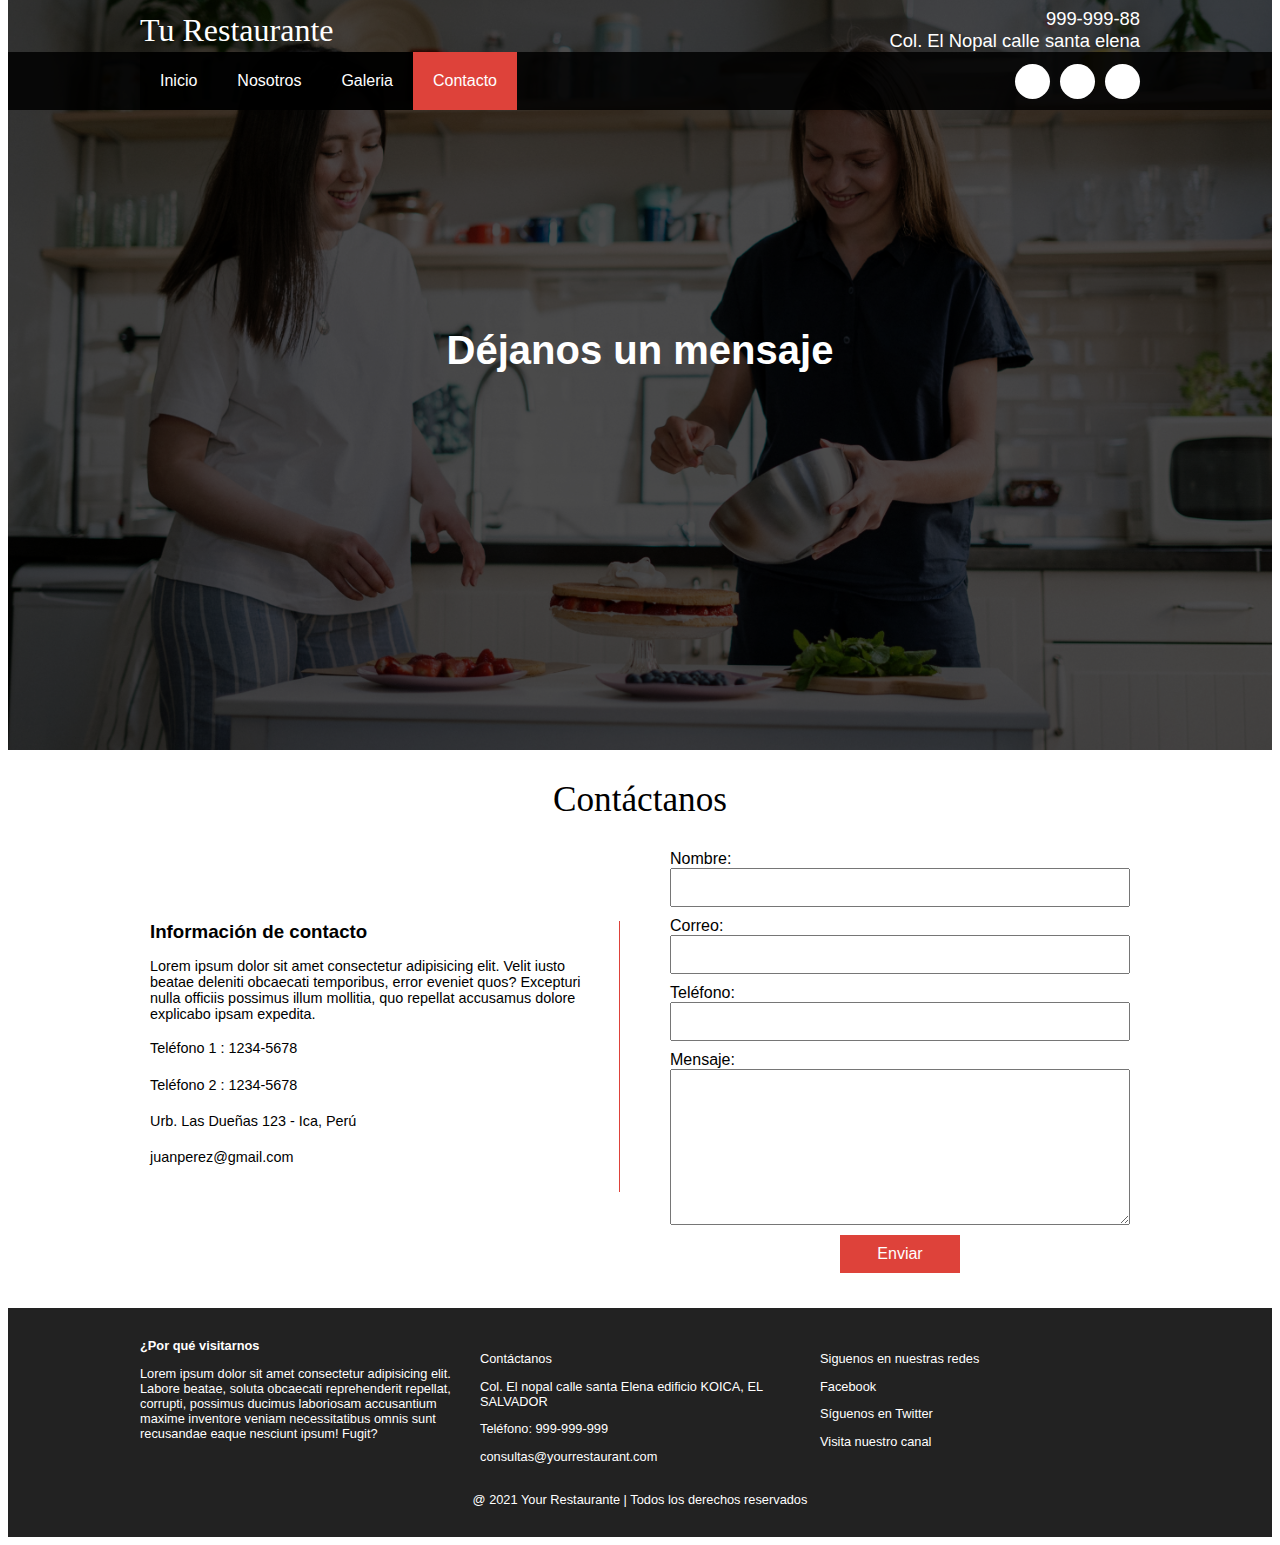
<file: contacto.html>
<!DOCTYPE html>
<html lang="es">

<head>
  <meta charset="UTF-8" />
  <title>Contacto</title>
  <meta http-equiv="X-UA-Compatible" content="IE=edge" />
  <meta name="viewport" content="width=device-width, 
    user-scalable=yes, initial-scale=1.0, maximum-scale=3.0, minimum-scale=1.0" />

  <link rel="stylesheet" href="css/estilos.css" />
  <link rel="stylesheet" href="css/menu.css">
  <link rel="stylesheet" href="css/contacto.css" />
  <link rel="stylesheet" href="css/responsive.css">

  <!-- iconos fontastic -->
  <link href="https://file.myfontastic.com/EUPR2MUpr7bJSKyzUT6Ugb/icons.css" rel="stylesheet" />
</head>



<body>

    <header class="main-header">
        <div class="container container-flex">
            <div class="logo-container column column-50">
                <h1 class="logo">Tu Restaurante</h1>
            </div>

            <div class="main-header_contactInfo column column-50">
                <div class="main-header_contactInfo_phone">
                    <span class="icon-phone">999-999-88</span>
                </div>
                <div class="main-header_contactInfo_address">
                    <span class="icon-location">Col. El Nopal calle santa elena</span>
                </div>
            </div>
        </div>
    </header>


     <!-- menu -->
     <nav class="main-nav">
        <div class="container container-flex">
            <span class="icon-menu" id="btn_menu"></span>
            <ul class="menu" id="menu">
                <li class="menu_item"><a href="index.html" class="menu_link ">Inicio</a></li>
                <li class="menu_item"><a href="nosotros.html" class="menu_link">Nosotros</a></li>
                <li class="menu_item"><a href="galeria.html" class="menu_link">Galeria</a></li>
                <li class="menu_item"><a href="contacto.html" class="menu_link menu-select">Contacto</a></li>
            </ul>
            <div class="social-icon">
                <a href="" class="social icon_link"><span class="icon-facebook"></span></a>
                <a href="" class="social icon_link"><span class="icon-twitter"></span></a>
                <a href="" class="social icon_link"><span class="icon-mail"></span></a>
            </div>
        </div>
    </nav>


  <section class="banner">
    </h2>
    <img src="img/galeria/banner-galeria.jpg" alt="" class="banner_img" />
    <div class="banner_content">Déjanos un mensaje</div>
  </section>


  <main class="main">
    <section class="group contact">
      <h2 class="group_title">Contáctanos</h2>
      <div class="container container-flex">
        <div class="contact-information column column-50">
          <h3 class="colummn_title">Información de contacto</h3>
          <p class="column_txt">Lorem ipsum dolor sit amet consectetur adipisicing elit. Velit iusto beatae deleniti
            obcaecati temporibus,
            error eveniet quos? Excepturi nulla officiis possimus illum mollitia, quo repellat accusamus dolore
            explicabo ipsam expedita.</p>
          <p class="column_txt"><span class="icon-phone"></span>Teléfono 1 : 1234-5678</p>
          <p class="column_txt"><span class="icon-phone"></span>Teléfono 2 : 1234-5678</p>
          <p class="column_txt"><span class="icon-location"></span>Urb. Las Dueñas 123 - Ica, Perú</p>
          <p class="column_txt"><span class="icon-mail"></span>juanperez@gmail.com</p>
        </div>

        <form action="" method="post" class="formulario column column-50">
          <label for="" class="formulario_label">Nombre:</label>
          <input type="text" class="formulario_input-txt" name="nombre">
          <label for="" class="formulario_label">Correo:</label>
          <input type="text" class="formulario_input-txt" name="correo">
          <label for="" class="formulario_label">Teléfono:</label>
          <input type="text" class="formulario_input-txt" name="telefono">
          <label for="" class="formulario_label">Mensaje:</label>
          <textarea name="mensaje" id="" cols="30" rows="10" class="formulario_textarea">
            </textarea>
          <input type="submit" class="btn formulario_btn" value="Enviar">
        </form>
      </div>
    </section>
  </main>


  <footer class="main-footer">
    <div class="container container-flex">
        <div class="column column-33">
            <h2 class="column_title">¿Por qué visitarnos</h2>
            <p class="column_txt">Lorem ipsum dolor sit amet consectetur adipisicing elit. Labore beatae, soluta
                obcaecati reprehenderit repellat, corrupti, possimus ducimus laboriosam accusantium maxime inventore
                veniam necessitatibus omnis sunt recusandae eaque nesciunt ipsum! Fugit?</p>

        </div>
        <div class="column column-33">
            <p class="column_title">Contáctanos</p>
            <p class="column_txt">Col. El nopal calle santa Elena edificio KOICA, EL SALVADOR</p>
            <p class="column_txt">Teléfono: 999-999-999</p>
            <p class="column_txt">consultas@yourrestaurant.com</p>
        </div>

        <div class="column column-33">
            <p class="column_title">Siguenos en nuestras redes</p>
            <p class="column_txt"><a href="" class="icon-facebook">Facebook</a></p>
            <p class="column_txt"><a href="" class="icon-twitter">Síguenos en Twitter</a></p>
            <p class="column_txt"><a href="" class="icon-youtube">Visita nuestro canal</a></p>
        </div>
        <p class="copy">@ 2021 Your Restaurante | Todos los derechos reservados</p>
    </div>
</footer>

  <script src="js/menu.js"></script>
 
</body>

</html>
</file>
<file: css/estilos.css>
* {
    box-sizing: border-box;
}

body {
    font-family: "Lucita sans", "Lucida Sans Regula", "Lucida Grande",
    "Lucida Sans Unicode", Geneva, Verdana, sans-serif;
}


/**************************************** Estilos base ******************************************************/
img {
    display: block;
    width: 100%;
    max-width: 100%;
}

h1,h2,h3,h4,h5,h6 {
    margin: 0;
}

.container {
    width: 100%;
    margin: auto;
}
.container-flex{
    display: flex;
    flex-wrap: wrap;
    justify-content: space-between;
    align-items: center;
}
.column{
    width: 100%;
}


/***************************************************** Estilos de header *************************************/
.main-header{
    width: 100%;
}
.logo{
    font-size: 1.8em;
    color: #de423a;
    padding: 10px;
    font-family: "Pacifico", cursive;
    font-weight: 100;
}

.main-header_contactInfo_phone{
    background: #de423a;
    color: white;
    margin: 0 auto;
    padding: 10px;
}
.main-header_contactInfo_address{
    padding: 10px;
    margin: 0;
}
.main-header [class*="icon-"]::before{
    position: relative;
    top: 2px;
    right: 5px;
}
.social-icon{
    display: flex;
    justify-content: space-between;
}
.social-icon [class*="icon-"]{
    color: black;
    margin-left: 10px;
    display: flex;
    justify-content: center;
    align-items: center;
    font-size: 1.3em;
    width: 35px;
    height: 35px;
    background: white;
    border-radius: 50%;
}
.social-icon_link{
    text-decoration: none;
}

/******************************************* estilos de banner ****************************************************/
.banner{
    margin-top: -60px;
    position: relative;
}
.banner::before{
    content: "";
    position: absolute;
    width: 100%;
    height: 100%;
    background: rgba(0, 0, 0, 0.7);
    z-index: 1000;
    top: 0;
}
.banner_img{
    width: 100%;
    height: 500px;
    object-fit: cover;
}

.banner_content{
    width: 90%;
    color: white;
    text-align: center;
    position: absolute;
    z-index: 1500;
    top: 50%;
    left: 50%;
    transform: translateX(-50%) translateY(-50%);
    font-size: 1.5em;
    font-weight: bold;
}

/******************************************* estilos principales ****************************************************/
.group-color .container{
    background: #de423a;
    color: white;
    padding: 10px;
    text-align: center;
}

.main_title{
    margin: 15px 0;
    font-size: 1.8em;
    font-family: "Pacifico", cursive;
    font-weight: 100;
}

.main_txt{
    color: black;
    text-align: justify;
    font-size: 20px;
}

.column_title{
    font-size: 1.3em;
}

.main_about_description .column:nth-child(2){
    padding: 10px;
}

.btn{
    display: block;
    text-align: center;
    text-decoration: none;
    width: 120px;
    background: #de423a;
    color: white;
    padding: 10px;
    margin: 10px auto;
}

.today-special .column{
    margin-bottom: 30px;
    text-align: center;
}

.today-special_img{
    margin: auto;
    max-width: 350px;
}

.today-special_title{
    text-align: center;
    font-size: 1.3em;
    padding-top: 10px;
    padding-bottom: 20px;
}

.today-special_price{
    font-size: 1.5em;
    color: #de423a;
    font-weight: 100;
}


/******************************************* estilos footer ****************************************************/
.main-footer{
    background: #222;
    color: white;
    padding: 10px;
    padding-top: 20px;
    padding-bottom: 20px;
    font-size: 0.8em;
} 
.copy{
    text-align: center;
    margin: auto;
    margin-top: 15px;
}

.main-footer [class*="icon-"]{
    color: white;
    text-decoration: none;
}

.main-footer [class*="icon-"]:before{
    position: relative;
    top: 3px;
    right: 5px;
}
</file>
<file: css/menu.css>
.main-nav{
    width: 100%;
    position: relative;
    z-index: 2000;
    padding: 10px;
}

/******** menu boton ****/

.icon-menu{
    display: block;
    color: white;
    border: 1px solid white;
    border-radius: 3px;
    width: 40px;
    height: 40px;
    line-height: 42px;
    text-align: center;
    cursor: pointer;
    font-size: 1.5em;
}
.menu{
    position: absolute;
    top: 60px;
    left: 0;
    width: 100%;
    background: rgba(0, 0, 0, 0.7);
    padding: 0;
    margin: 0;
    list-style: none;
    text-align: center;
    height: 0;
    overflow: hidden;
    transition: height 0.3s linear;
}

.menu_link{
    display: block;
    padding: 15px;
    color: white;
    text-decoration: none;
}

.menu_link:hover{
    background: #de423a;
}
.menu_link-select{
    background: #de423a;
}

.menu_link.menu-select{
    background: #de423a;
}
  /**activar menu****/
  .mostrar{
    height: 200px;
  }
</file>
<file: css/contacto.css>
.contact-information {
    padding: 10px;
    padding-top: 0;
    margin-bottom: 30px;
    border-bottom: 1px solid #de423a;
}

.contact-information .column_title{
    font-family: 'Pacifico', cursive;
    font-weight: 100;
}

.contact-information [class*="icon-"] {
    font-size: 1.3em;
    margin-block-end: 7px;
    position: relative;
    top: 5px;
}

.group_title{
    font-family: "Pacifico", cursive;
    text-align: center;
    font-weight: 100;
    font-size: 1.8em;
    margin: 30px;
}

.formulario{
    padding: 10px;
    padding-top: 0;
}

.formulario_label, .formulario_input-txt, .formulario_textarea{
    display: block;
    width: 100%;
}

.formulario_input-txt{
    padding: 10px;
    margin-bottom: 10px;
}

.formulario_textarea{
    min-height: 100px;
    min-width: 100%;
    max-width: 100%;
    max-height: 200px;
}

.formulario_btn{
border: none;
cursor: pointer;
font-size: 1em;
}
</file>
<file: css/responsive.css>
@media screen and (min-width: 480px) {
    .logo {
        color: white;
    }
    .main-header_contactInfo{
        text-align: right;
    }
    .banner{
        margin-top: -200px;
        z-index: -1000;
    }

    .banner_img{
        height: 600px;
    }
    .main-header_contactInfo_phone{
        background: none;
    }

    .main-header_contactInfo_address{
        color: white;
    }
    .column-50 {
        width: 48%;
    }
    .main-nav{
        background: rgba(0, 0, 0, 0.85);
    }
    .banner {
        margin-top: -160px;
        z-index: -1000;
    }
    .banner_content{
        font-size: 2em;
    }
    .main {
        padding-bottom: 15px;
    }
    .main_about_description .column:nth-child(2) {
        padding-left: 20px;
        font-size: 0.9em;
    }
    .main_about_description .btn{
        margin: 0;
    }
    .today-special .column {
        border: 5px solid #ddd;
        padding: 5px;
    }

    .today-special_img{
        height: 200px;
        object-fit: cover;
    }
    .main-footer .container-flex{
        align-items: flex-start;
    }

    .column-50{
        width: 48%;
    }

    .column-50-25{
        width: 48%;
    }
    .column-33{
        width: 32%;
    }

    /*responsive nosotros */
    .our-team_img{
        width: 220px;
        height: 220px;
        }

            /*responsive contacto */
    .contact-information p{
        font-size: .90em;
    }
    .contact-information{
        border-right: 1px solid #de423a;
        border-bottom: none;
    }

    }


    /*************** pantalla 768px ***********/
@media screen and (min-width: 768px){
   .main_title{
    font-size: 2.2em;
   }

   .main_about_description{
    margin-top: 30px;
   }

   .main_about_description .column-50:nth-child(2){
    font-size: 1em;
   }

   .main_about_description .column-50:nth-child(2) .column_txt{
    line-height: 30px;
   }
   .column-50-25{
    width: 24%;
   }
   .column_title{
    font-size: 1em;
   }
   .group_title{
    font-size: 2.2em;
   }

   /*nosotros*/
   .our-team_img{
    width: 220px;
    height: 220px;
   }
}


    /*************** pantalla 1024px ***********/
    @media screen and (min-width: 1024px){
        .container{
            width: 1000px;
        }
        .logo{
            font-size: 2em;
            padding: 0;
        }
        .main-header_contactInfo_phone,
        .main-header_contactInfo_address{
            padding: 0;
            font-size: 1.15em;
        }
        .main-nav{
            padding: 0;
        }
        .banner_img{
            height: 800px;
        }
        .banner_content{
            font-size: 2.5em;
        }
        .icon-menu{
            display: none;
        }
        .menu{
            position: static;
            display: flex;
            height: auto;
            width: auto;
        }
        .menu_link{
            padding: 20px;
        }
        .group-color .container{
            margin-top: 30px;
            margin-bottom: 30px;
            padding: 20px;
        }
        .main_title{
            font-size: 2.3em;
        }
        .main_about_description .column-50:nth-child(2) .column_txt{
            line-height: 45px;
        }
        .today-special_title{
            font-size: 1.4em;
        }
        .today-special_price{
            font-size: 2.8em;
        }
        .main-footer{
            padding: 30px;
            padding-bottom: 30px;
        }

        /* nosotros*/
        .our-team_img{
            width: 320px;
            height: 320px;
        }
        .our-team_title{
            font-size: 2.5em;
        }
    }

        /*************** pantalla 1600px ***********/
@media screen and (min-width: 1600px){
    .container{
        width: 1400px;
    }
    .main_about_description .column:nth-child(1) img{
        width: 100%;
        height: 350px;
        object-fit: cover;
    }
    .today-special_img{
        height: 300px;
    }

    /*nosotros*/
    .our-team_img{
        width: 420px;
        height: 420px;
    }
    
}
</file>
